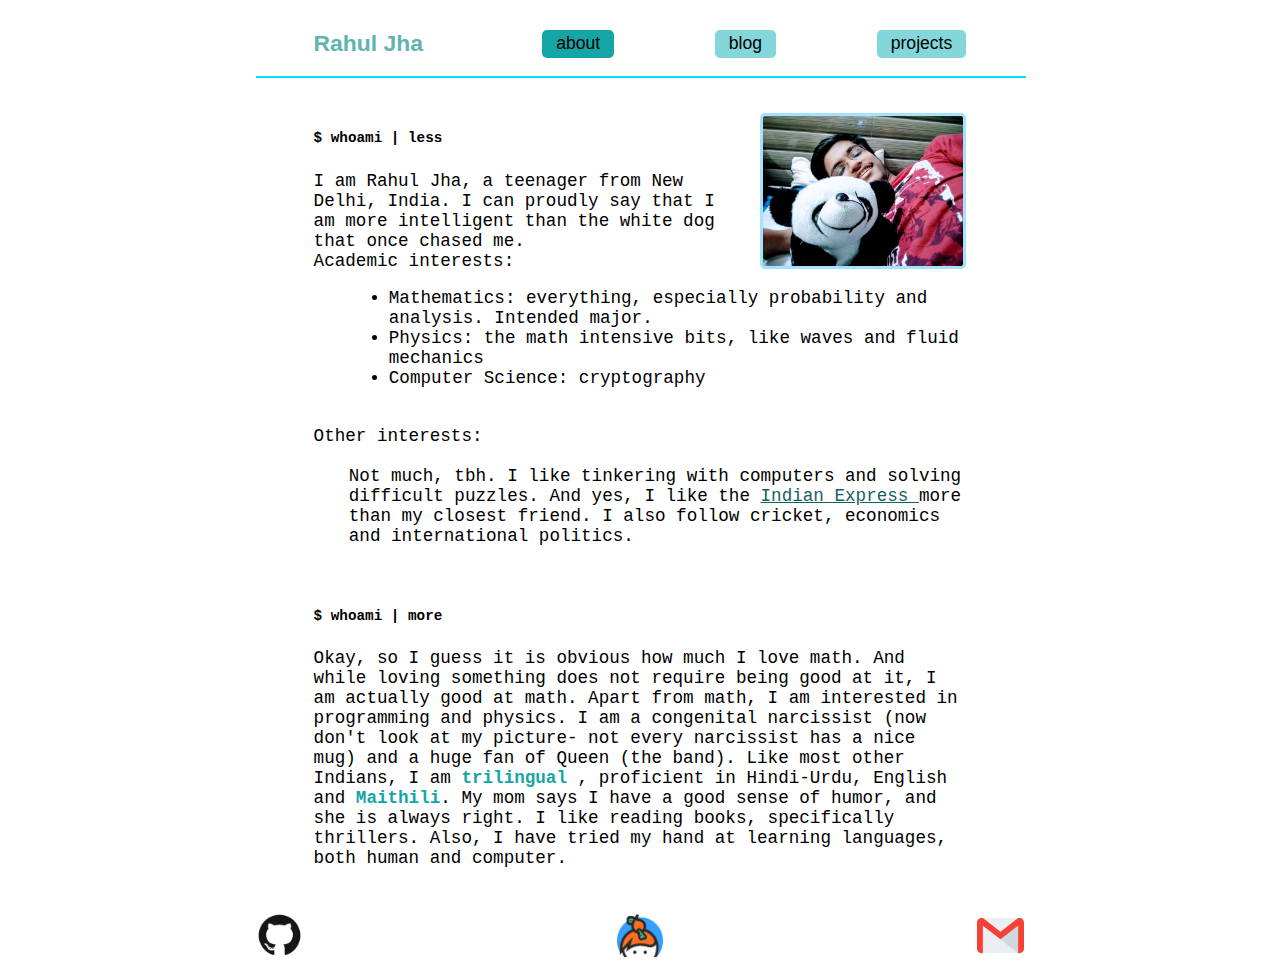
<file: index.html>
<!--Blatantly copied from shardulc-->
<!DOCTYPE html>
<html>
    <head>
    <meta charset="UTF-8">
    <meta name="viewport" content="width=device-width, initial-scale=1.0">
    <meta http-equiv="X-UA-Compatible" content="ie=edge">
    <link rel="stylesheet" href="./css/index.css">
    <title> Rahul Jha</title>
    <!-- Global site tag (gtag.js) - Google Analytics -->
    <script async src="https://www.googletagmanager.com/gtag/js?id=G-8M10DHGNT0"></script>
    <script>
      window.dataLayer = window.dataLayer || [];
      function gtag(){dataLayer.push(arguments);}
      gtag('js', new Date());

      gtag('config', 'G-8M10DHGNT0');
    </script>
    </head>
</html>
<body>
    <div id="headerbar">
        <a id="kerb" href="index.html">Rahul Jha</a>
        <div id="navbar">
            <a href="index.html" class="navbutton current" id="aboutButton">about</a>
            <a href="https://c17e.github.io" class="navbutton" id="blogButton">blog</a>
            <a href="projects.html" class="navbutton" id="projectsButton">projects</a>
        </div>
    </div>
    <hr>
    <div class="content" id="about">
        <div id="propicDiv">
            <a href="assets/profile.jpg">
                <img src="assets/profile.jpg" alt="profile picture" id="propic">
            </a>
        </div>
    
        <p>
            <h4><code>$ whoami | less</code></h4>
            I am Rahul Jha, a teenager from New Delhi, India. I can proudly say that I am more intelligent than the white dog that once chased me.
            <div class="infoList">
                <span class="infoDesc">Academic interests:</span><span class="infoItem">
                    <ul>
                        <li>Mathematics: everything, especially probability and analysis. Intended major.</li>
                        <li>Physics: the math intensive bits, like waves and fluid mechanics</li>
                        <li>Computer Science: cryptography</li>
                    </ul>
                </span><br>
                <span class="infoDesc">Other interests:</span><span class="infoItem"><br><br>
                    Not much, tbh. I like tinkering with computers and solving difficult puzzles. And yes, I like the <a id='linkk' href='https://indianexpress.com'> Indian Express </a>  more than
                    my closest friend. I also follow cricket, economics and international politics.
                </span>
            </div>
        </p>
    </div>
    <div class = "content">
        <h4><code>$ whoami | more</code></h4>
        <p>
            Okay, so I guess it is obvious how much I love math. And while loving something does not require being good at it, I am actually good at math. Apart from math, I am interested in programming and physics.
            I am a congenital narcissist (now don't look at my picture- not every narcissist has a nice mug) and a huge fan of Queen (the band). Like most other Indians, I am  
            <span class = 'emp'> trilingual </span>, proficient in Hindi-Urdu, English and <span class = 'emp' >Maithili</span>. My mom says I have a good sense of humor, and she is always right. I like reading books, specifically thrillers. 
             Also, I have tried my hand at learning languages, both human and computer.


        </p>
    </div>
    <div id="footer">
            <a href="http://github.com/slytherin69" target="_blank">
              <img class="symbol" src="assets/github.png" alt="slytherin69 on github">
            </a>
        
            <a href="http://www.keybase.io/theslytherin" target="_blank">
              <img class="symbol" src="assets/keyb.png" alt="(C) keybase">
            </a>

            <a href="mailto:rahuljha.newdelhi@gmail.com" target="_blank">
                <img class="symbol" src="assets/gmail.svg" alt="(C) keybase">
              </a>


        
    </div>
        
</body>
</file>
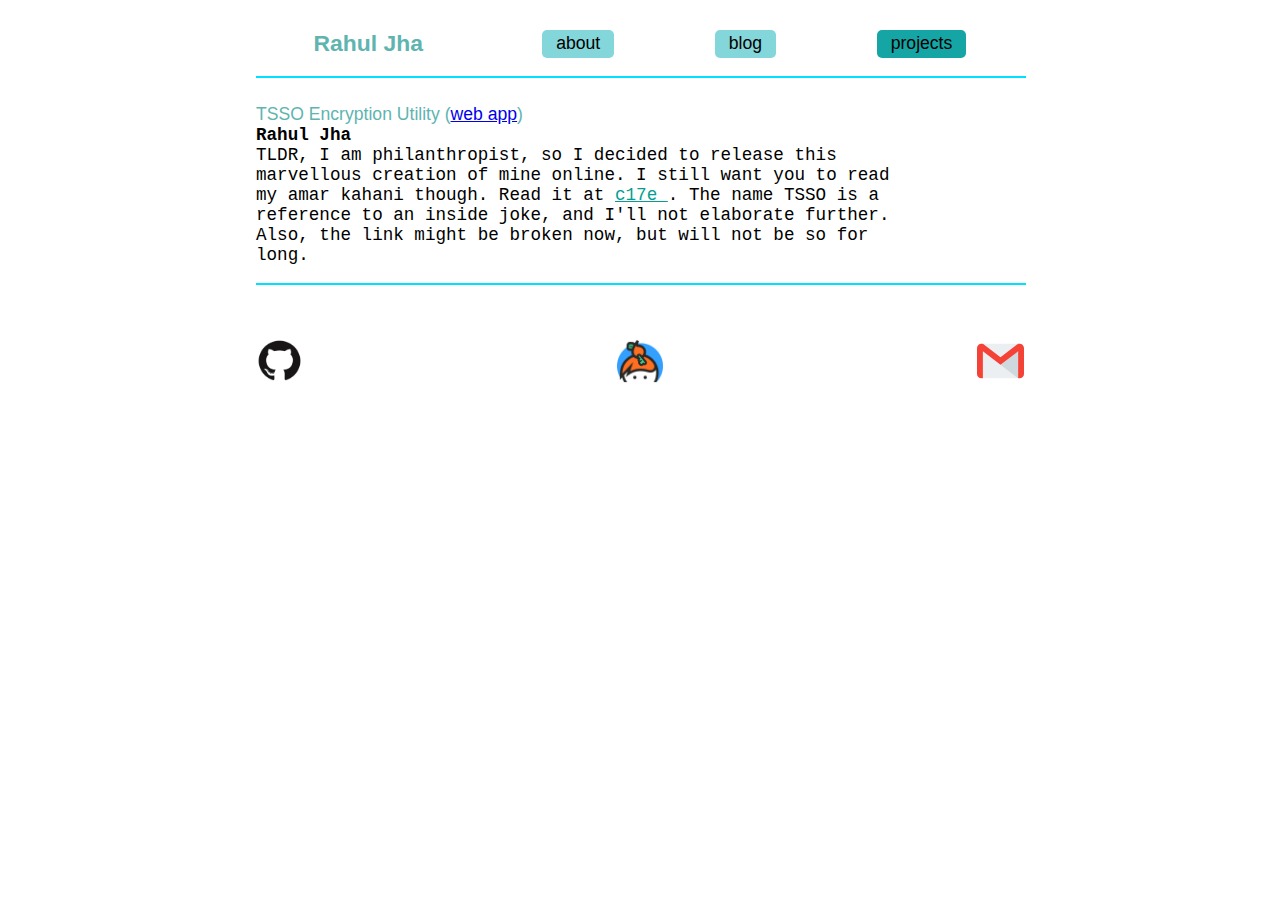
<file: projects.html>
<!--Blatantly copied from https://web.mit.edu/shardulc/www/projects.shtml-->
<!DOCTYPE html>
<html>
    <meta charset="UTF-8">
    <meta name="viewport" content="width=device-width, initial-scale=1.0">
    <meta http-equiv="X-UA-Compatible" content="ie=edge">
    <link rel="stylesheet" href="./css/index.css">
    <title> Rahul Jha &middot; Projects</title>
    <script async src="https://www.googletagmanager.com/gtag/js?id=G-8M10DHGNT0"></script>
    <script>
      window.dataLayer = window.dataLayer || [];
      function gtag(){dataLayer.push(arguments);}
      gtag('js', new Date());

      gtag('config', 'G-8M10DHGNT0');
    </script>
    <script src="script.js"></script>
<body>
    <div id="headerbar">
        <a id="kerb" href="index.html">Rahul Jha</a>
        <div id="navbar">
            <a href="index.html" class="navbutton" id="aboutButton">about</a>
            <a href="https://c17e.github.io" class="navbutton" id="blogButton">blog</a>
            <a href="projects.html" class="navbutton current" id="projectsButton">projects</a>
        </div>
    </div>
    <hr>
    <div id="projects">
   <div class="project">
    <span>TSSO Encryption Utility</span>
    (<a href="https://tsso.herokuapp.com">web app</a>)
    <div class = "content">
        <b>Rahul Jha</b> <br>
        TLDR, I am philanthropist, so I decided to release this marvellous creation of mine online. I still want you to read my amar kahani though.
            Read it at <a href = 'https://c17e.github.io/posts/kahani.html'> c17e </a>. The name TSSO is a reference to an inside joke, and I'll not elaborate further.
        Also, the link might be broken now, but will not be so for long.
        
    </div>
    <hr>
</div>
       
    </div>
    <div id="footer">
            <a href="http://github.com/slytherin69" target="_blank">
              <img class="symbol" src="assets/github.png" alt="slytherin69 on github">
            </a>
        
            <a href="http://www.keybase.io/theslytherin" target="_blank">
              <img class="symbol" src="assets/keyb.png" alt="(C) keybase">
            </a>

            <a href="mailto:rahuljha.newdelhi@gmail.com" target="_blank">
                <img class="symbol" src="assets/gmail.svg" alt="(C) keybase">
              </a>


        
    </div>
        
</body>
</file>
<file: css/index.css>
html {
    height: 100%;
    overflow-y: scroll;
}

body {
    -webkit-box-align: center;
        -ms-flex-align: center;
            align-items: center;
    -webkit-box-sizing: border-box;
            box-sizing: border-box;
    display: -webkit-box;
    display: -ms-flexbox;
    display: flex;
    -webkit-box-orient: vertical;
    -webkit-box-direction: normal;
        -ms-flex-direction: column;
            flex-direction: column;
    font-family: 'Lucida Sans', 'Lucida Sans Regular', 'Lucida Grande', 'Lucida Sans Unicode', Geneva, Verdana, sans-serif;
    -webkit-hyphens: auto;
        -ms-hyphens: auto;
            hyphens: auto;
    min-height: 100%;
}

#propic {
    border-radius: 5px;
    border-style: solid;
    float: right;
    max-width: 200px;
    width: 40%;
}

#name {
    font-size: 2em;
    margin-bottom: 0.4em;
}

@media only screen and (max-width: 700px) {
    body {
        font-size: 1em;
        margin: 0;
        padding: 1em;
    }

    #propic {
        border-width: 2px;
        margin: 0.5em 0 0.5em 1.5em;
        max-width: 170px;
        width: 35%;
    }
}
.glance{
    text-align: center;
    color : #000000;
    border-style: hidden;
    border-radius: 15px;
    padding: 0.5%;

}
.super{

    border-style: hidden;
    border-radius: 15px;
    padding: 0.5%;

}
#title{
    color : #000000;
    font-family: 'Courier New', Courier, monospace;
}

#dateauth{
    border-style: hidden;
    padding: 00.05%;
    font-family: 'Courier New', Courier, monospace;
    font-size: small;
    color : #1e37c5;
}
#maindiv{
    color : #000000;
    font-family: 'Courier New', Courier, monospace;
    
}

@media only screen and (min-width: 700px) and (max-width: 1010px) {
    body {
        font-size: 1.1em;
        margin: 0;
        padding: 1em 10%;
    }

    #propic {
        border-width: 3px;
        margin: 0.5em 0 1em 2em;
    }
}

@media only screen and (min-width: 1010px) {
    body {
        font-size: 1.1em;
        margin: 0;
        padding: 1em 20%;
    }

    #propic {
        border-width: 3px;
        margin: 0.5em 0 1em 2em;
    }
}

@media only screen and (max-width: 480px) {
    #propic {
        float: none;
        margin: 0 0 0.5em 0;
        width: 40%;
    }

    #propicDiv {
        text-align: center;
    }

    #name {
        margin-bottom: 0.7em;
        text-align: center;
    }
}

#headerbar {
    display: -webkit-box;
    display: -ms-flexbox;
    display: flex;
    -webkit-box-orient: horizontal;
    -webkit-box-direction: normal;
        -ms-flex-direction: row;
            flex-direction: row;
    -webkit-box-pack: space-between;
        -ms-flex-pack: space-between;
            justify-content: space-between;
    margin-top: 0.7em;
    width: 85%;
}

#kerbb {
    color: inherit;
    font-size: 1.3em;
    text-decoration: none;
}

#kerb {
    color: inherit;
    font-size: 1.3em;
    font-weight: bold;
    text-decoration: none;
}

#navbar {
    display: -webkit-box;
    display: -ms-flexbox;
    display: flex;
    -webkit-box-orient: horizontal;
    -webkit-box-direction: normal;
        -ms-flex-direction: row;
            flex-direction: row;
    -webkit-box-flex: 0;
        -ms-flex-positive: 0;
            flex-grow: 0;
    -webkit-box-pack: space-between;
        -ms-flex-pack: space-between;
            justify-content: space-between;
}

a.navbutton {
    border-radius: 5px;
    border-style: none;
    height: -webkit-min-content;
    height: -moz-min-content;
    height: min-content;
    text-decoration: none;
}

a.blogbutton {
    border-radius: 5px;
    border-style: none;
    height: -webkit-min-content;
    height: -moz-min-content;
    height: min-content;
    text-decoration: none;
    font-family: Verdana, Geneva, Tahoma, sans-serif;
    color: #dd1616;
}

a.blogbuttondash {
    border-radius: 5px;
    border-style: none;
    height: -webkit-min-content;
    height: -moz-min-content;
    height: min-content;
    font-family: 'Courier New', Courier, monospace;
    text-decoration: none;
    color: #1666dd;
}
small.dateblog{
    border-radius: 5px;
    text-align: center;
    border-style: none;
    background-color: #ffffff;
    color : #452355;
}
hr {
    border-style: solid;
    margin-bottom: 1.5em;
    margin-top: 1em;
    width: 100%;
}

@media only screen and (max-width: 30em) {
    #headerbar {
        width: 100%;
    }
}

@media only screen and (max-width: 42.8em) {
    #headerbar {
        -webkit-box-align: center;
            -ms-flex-align: center;
                align-items: center;
        -webkit-box-orient: vertical;
        -webkit-box-direction: normal;
            -ms-flex-direction: column;
                flex-direction: column;
    }

    #kerb {
        margin-bottom: 0.6em;
    }

    #navbar {
        max-width: 23em;
        width: 100%;
    }

    a.navbutton {
        padding: 0.2em 0.65em;
    }
}

@media only screen and (min-width: 42.8em) and (max-width: 50em) {
    #navbar {
        width: 70%;
    }

    a.navbutton {
        padding: 0.2em 0.8em;
    }
}

@media only screen and (min-width: 50em) and (max-width: 53.5em) {
    #navbar {
        width: 73%;
    }

    a.navbutton {
        padding: 0.2em 0.65em;
    }
}

@media only screen and (min-width: 53.5em) {
    #navbar {
        max-width: 26em;
        min-width: 23em;
        width: 65%;
    }

    a.navbutton {
        padding: 0.2em 0.8em;
    }
}

div.infoList {
    margin-left: 2em;
    margin-bottom: 2em;
}

span.emp{
    color: #16a5a5;
    font-weight: bold;
    text-decoration: none;
}

span.infoDesc {
    margin-left: -2em;
    margin-right: 0.5em;
}

span.infoDesc, span.infoItem {
    font-size: 1em;
}

#longerInfoList > br {
    margin-bottom: 0.5em;
}

a.navbutton:hover {
    cursor: pointer;
}

div.content {
    -webkit-box-flex: 1;
        -ms-flex-positive: 1;
            flex-grow: 1;
    width: 85%;
    font-family: 'Courier New', Courier, monospace;
    color: #000000;
}

div.hiddenItem {
    display: none;
}

div.contentDesc {
    margin-bottom: 1em;
}

div.activity {
    -webkit-box-align: center;
        -ms-flex-align: center;
            align-items: center;
    display: -webkit-box;
    display: -ms-flexbox;
    display: flex;
}

div.activityHeading {
    margin-bottom: 0.5em;
    font-weight: bold;
}

div.activity a {
    width: 25%;
    max-width: 150px;
}

div.activity img {
    width: 100%;
}

@media only screen and (max-width: 700px) {
    div.activity {
        -webkit-box-orient: vertical;
        -webkit-box-direction: reverse;
            -ms-flex-direction: column-reverse;
                flex-direction: column-reverse;
        margin-bottom: 3em;
    }

    div.activity > div {
        margin-top: 1.5em;
    }

    div.activity > div.activityNoLogo {
        margin-top: 0;
    }
}

@media only screen and (min-width: 700px) {
    div.activity {
        -webkit-box-orient: horizontal;
        -webkit-box-direction: normal;
            -ms-flex-direction: row;
                flex-direction: row;
        margin-bottom: 2em;
    }

    div.activity > div {
        margin-right: 2em;
        width: 75%;
    }

    div.activity > div.activityNoLogo {
        margin-right: 0;
        width: 100%;
    }
}

div#footer {
    -webkit-box-align: end;
        -ms-flex-align: end;
            align-items: flex-end;
    display: -webkit-box;
    display: -ms-flexbox;
    display: flex;
    -webkit-box-orient: horizontal;
    -webkit-box-direction: normal;
        -ms-flex-direction: row;
            flex-direction: row;
    -webkit-box-flex: 0;
        -ms-flex-positive: 0;
            flex-grow: 0;
    font-size: 0.85em;
    -webkit-box-pack: justify;
        -ms-flex-pack: justify;
            justify-content: space-between;
    margin-top: 1.5em;
    width: 100%;
}

#glider {
    height: 40px;
}

@media only screen and (min-width: 921px) {
    div.twocols {
        display: -webkit-box;
        display: -ms-flexbox;
        display: flex;
        -webkit-box-orient: horizontal;
        -webkit-box-direction: normal;
            -ms-flex-direction: row;
                flex-direction: row;
        -webkit-box-pack: justify;
            -ms-flex-pack: justify;
                justify-content: space-between;
    }

    div.twocols > div.col {
        width: 47%;
    }
}

div.subject {
    margin-bottom: 0.5em;
}

div.subject > div {
    margin-top: 0.3em;
    margin-bottom: 1em;
}

span.toggler {
    text-decoration: underline;
}

span.toggler:hover {
    cursor: pointer;
}

div.course {
    margin-bottom: 2em;
}

#links > ul {
    margin-top: -0.7em;
}

#links ul > li {
    margin-bottom: 0.15em;
}

div.surveyQuestion {
    margin-bottom: 1.6em;
    display: -webkit-box;
    display: -ms-flexbox;
    display: flex;
    -webkit-box-orient: vertical;
    -webkit-box-direction: normal;
        -ms-flex-direction: column;
            flex-direction: column;
    -webkit-box-pack: start;
        -ms-flex-pack: start;
            justify-content: flex-start;
    -webkit-box-align: start;
        -ms-flex-align: start;
            align-items: flex-start;
}

div.sliderWithNums {
    width: 12em;
    display: -webkit-box;
    display: -ms-flexbox;
    display: flex;
    -webkit-box-pack: justify;
        -ms-flex-pack: justify;
            justify-content: space-between;
    -webkit-box-align: center;
        -ms-flex-align: center;
            align-items: center;
    margin-top: 0.5em;
}

span.sliderDesc {
    font-style: italic;
    font-size: 0.8em;
}

input.surveyTextbox, textarea.surveyTextbox {
    font-family: 'Open Sans', 'Helvetica', sans-serif;
    font-size: 0.8em;
    border-style: ridge;
    border-radius: 6px;
    padding: 0.2em 0.5em;
}

input.surveyTextbox {
    margin-left: 0.5em;
}

textarea.surveyTextbox {
    width: 100%;
    height: 5em;
    -webkit-box-sizing: border-box;
            box-sizing: border-box;
    margin-top: 1em;
    margin-bottom: 0.2em;
}

#surveySubmitQuestion {
    margin-top: 2.5em;
    -webkit-box-align: end;
        -ms-flex-align: end;
            align-items: flex-end;
    -webkit-box-pack: justify;
        -ms-flex-pack: justify;
            justify-content: space-between;
    height: 4em;
}

div.checkboxItem {
    display: -webkit-box;
    display: -ms-flexbox;
    display: flex;
    font-size: 0.8em;
    -webkit-box-align: center;
        -ms-flex-align: center;
            align-items: center;
}

div.checkboxItem > input {
    margin: 0.4em 0.5em 0.2em 0.5em;
}

div.checkboxItems {
    display: -webkit-box;
    display: -ms-flexbox;
    display: flex;
    -webkit-box-orient: vertical;
    -webkit-box-direction: normal;
        -ms-flex-direction: column;
            flex-direction: column;
    -webkit-box-pack: start;
        -ms-flex-pack: start;
            justify-content: flex-start;
    -webkit-box-align: start;
        -ms-flex-align: start;
            align-items: flex-start;
    margin-top: 0.3em;
}

div.project {
    margin-bottom: 0.5em;
}

div.project span.toggler {
    margin-right: 1em;
}

div.projectDesc {
    margin-bottom: 1em;
    margin-top: 0.3em;
}

div.projectDesc p {
    margin: 0.6em auto;
}

div#projects h3 {
    margin-bottom: 0.8em;
    margin-top: 1.5em;
}
html {
    height: 100%;
    overflow-y: scroll;
}

body {
    -webkit-box-align: center;
        -ms-flex-align: center;
            align-items: center;
    -webkit-box-sizing: border-box;
            box-sizing: border-box;
    display: -webkit-box;
    display: -ms-flexbox;
    display: flex;
    -webkit-box-orient: vertical;
    -webkit-box-direction: normal;
        -ms-flex-direction: column;
            flex-direction: column;
    font-family: 'Open Sans', 'Helvetica', sans-serif;
    -webkit-hyphens: auto;
        -ms-hyphens: auto;
            hyphens: auto;
    min-height: 100%;
}

#propic {
    border-radius: 5px;
    border-style: solid;
    float: right;
    max-width: 200px;
    width: 40%;
}

#name {
    font-size: 2em;
    margin-bottom: 0.4em;
}

@media only screen and (max-width: 700px) {
    body {
        font-size: 1em;
        margin: 0;
        padding: 1em;
    }

    #propic {
        border-width: 2px;
        margin: 0.5em 0 0.5em 1.5em;
        max-width: 170px;
        width: 35%;
    }
}

@media only screen and (min-width: 700px) and (max-width: 1010px) {
    body {
        font-size: 1.1em;
        margin: 0;
        padding: 1em 10%;
    }

    #propic {
        border-width: 3px;
        margin: 0.5em 0 1em 2em;
    }
}

@media only screen and (min-width: 1010px) {
    body {
        font-size: 1.1em;
        margin: 0;
        padding: 1em 20%;
    }

    #propic {
        border-width: 3px;
        margin: 0.5em 0 1em 2em;
    }
}

@media only screen and (max-width: 480px) {
    #propic {
        float: none;
        margin: 0 0 0.5em 0;
        width: 40%;
    }

    #propicDiv {
        text-align: center;
    }

    #name {
        margin-bottom: 0.7em;
        text-align: center;
    }
}

#headerbar {
    display: -webkit-box;
    display: -ms-flexbox;
    display: flex;
    -webkit-box-orient: horizontal;
    -webkit-box-direction: normal;
        -ms-flex-direction: row;
            flex-direction: row;
    -webkit-box-pack: space-between;
        -ms-flex-pack: space-between;
            justify-content: space-between;
    margin-top: 0.7em;
    width: 85%;
}

#kerb {
    color: inherit;
    font-size: 1.3em;
    font-weight: bold;
    text-decoration: none;
}

#navbar {
    display: -webkit-box;
    display: -ms-flexbox;
    display: flex;
    -webkit-box-orient: horizontal;
    -webkit-box-direction: normal;
        -ms-flex-direction: row;
            flex-direction: row;
    -webkit-box-flex: 0;
        -ms-flex-positive: 0;
            flex-grow: 0;
    -webkit-box-pack: space-between;
        -ms-flex-pack: space-between;
            justify-content: space-between;
}

a.navbutton {
    border-radius: 5px;
    border-style: none;
    height: -webkit-min-content;
    height: -moz-min-content;
    height: min-content;
    text-decoration: none;
}

hr {
    border-style: solid;
    margin-bottom: 1.5em;
    margin-top: 1em;
    width: 100%;
}

@media only screen and (max-width: 30em) {
    #headerbar {
        width: 100%;
    }
}

@media only screen and (max-width: 42.8em) {
    #headerbar {
        -webkit-box-align: center;
            -ms-flex-align: center;
                align-items: center;
        -webkit-box-orient: vertical;
        -webkit-box-direction: normal;
            -ms-flex-direction: column;
                flex-direction: column;
    }

    #kerb {
        margin-bottom: 0.6em;
    }

    #navbar {
        max-width: 23em;
        width: 100%;
    }

    a.navbutton {
        padding: 0.2em 0.65em;
    }
}

@media only screen and (min-width: 42.8em) and (max-width: 50em) {
    #navbar {
        width: 70%;
    }

    a.navbutton {
        padding: 0.2em 0.8em;
    }
}

@media only screen and (min-width: 50em) and (max-width: 53.5em) {
    #navbar {
        width: 73%;
    }

    a.navbutton {
        padding: 0.2em 0.65em;
    }
}

@media only screen and (min-width: 53.5em) {
    #navbar {
        max-width: 26em;
        min-width: 23em;
        width: 65%;
    }

    a.navbutton {
        padding: 0.2em 0.8em;
    }
}

div.infoList {
    margin-left: 2em;
    margin-bottom: 2em;
}

span.infoDesc {
    margin-left: -2em;
    margin-right: 0.5em;
}

span.infoDesc, span.infoItem {
    font-size: 1em;
}

#longerInfoList > br {
    margin-bottom: 0.5em;
}

a.navbutton:hover {
    cursor: pointer;
}

div.content {
    -webkit-box-flex: 1;
        -ms-flex-positive: 1;
            flex-grow: 1;
    width: 85%;
}

div.hiddenItem {
    display: none;
}

div.contentDesc {
    margin-bottom: 1em;
}

div.activity {
    -webkit-box-align: center;
        -ms-flex-align: center;
            align-items: center;
    display: -webkit-box;
    display: -ms-flexbox;
    display: flex;
}

div.activityHeading {
    margin-bottom: 0.5em;
    font-weight: bold;
}

div.activity a {
    width: 25%;
    max-width: 150px;
}

div.activity img {
    width: 100%;
}

@media only screen and (max-width: 700px) {
    div.activity {
        -webkit-box-orient: vertical;
        -webkit-box-direction: reverse;
            -ms-flex-direction: column-reverse;
                flex-direction: column-reverse;
        margin-bottom: 3em;
    }

    div.activity > div {
        margin-top: 1.5em;
    }

    div.activity > div.activityNoLogo {
        margin-top: 0;
    }
}

@media only screen and (min-width: 700px) {
    div.activity {
        -webkit-box-orient: horizontal;
        -webkit-box-direction: normal;
            -ms-flex-direction: row;
                flex-direction: row;
        margin-bottom: 2em;
    }

    div.activity > div {
        margin-right: 2em;
        width: 75%;
    }

    div.activity > div.activityNoLogo {
        margin-right: 0;
        width: 100%;
    }
}

div#footer {
    -webkit-box-align: end;
        -ms-flex-align: end;
            align-items: flex-end;
    display: -webkit-box;
    display: -ms-flexbox;
    display: flex;
    -webkit-box-orient: horizontal;
    -webkit-box-direction: normal;
        -ms-flex-direction: row;
            flex-direction: row;
    -webkit-box-flex: 0;
        -ms-flex-positive: 0;
            flex-grow: 0;
    font-size: 0.85em;
    -webkit-box-pack: justify;
        -ms-flex-pack: justify;
            justify-content: space-between;
    margin-top: 1.5em;
    width: 100%;
}

#glider {
    height: 40px;
}

@media only screen and (min-width: 921px) {
    div.twocols {
        display: -webkit-box;
        display: -ms-flexbox;
        display: flex;
        -webkit-box-orient: horizontal;
        -webkit-box-direction: normal;
            -ms-flex-direction: row;
                flex-direction: row;
        -webkit-box-pack: justify;
            -ms-flex-pack: justify;
                justify-content: space-between;
    }

    div.twocols > div.col {
        width: 47%;
    }
}

div.subject {
    margin-bottom: 0.5em;
}

div.subject > div {
    margin-top: 0.3em;
    margin-bottom: 1em;
}

span.toggler {
    text-decoration: underline;
}

span.toggler:hover {
    cursor: pointer;
}

div.course {
    margin-bottom: 2em;
}

#links > ul {
    margin-top: -0.7em;
}

#links ul > li {
    margin-bottom: 0.15em;
}

div.surveyQuestion {
    margin-bottom: 1.6em;
    display: -webkit-box;
    display: -ms-flexbox;
    display: flex;
    -webkit-box-orient: vertical;
    -webkit-box-direction: normal;
        -ms-flex-direction: column;
            flex-direction: column;
    -webkit-box-pack: start;
        -ms-flex-pack: start;
            justify-content: flex-start;
    -webkit-box-align: start;
        -ms-flex-align: start;
            align-items: flex-start;
}

div.sliderWithNums {
    width: 12em;
    display: -webkit-box;
    display: -ms-flexbox;
    display: flex;
    -webkit-box-pack: justify;
        -ms-flex-pack: justify;
            justify-content: space-between;
    -webkit-box-align: center;
        -ms-flex-align: center;
            align-items: center;
    margin-top: 0.5em;
}

span.sliderDesc {
    font-style: italic;
    font-size: 0.8em;
}

input.surveyTextbox, textarea.surveyTextbox {
    font-family: 'Open Sans', 'Helvetica', sans-serif;
    font-size: 0.8em;
    border-style: ridge;
    border-radius: 6px;
    padding: 0.2em 0.5em;
}

input.surveyTextbox {
    margin-left: 0.5em;
}

textarea.surveyTextbox {
    width: 100%;
    height: 5em;
    -webkit-box-sizing: border-box;
            box-sizing: border-box;
    margin-top: 1em;
    margin-bottom: 0.2em;
}

#surveySubmitQuestion {
    margin-top: 2.5em;
    -webkit-box-align: end;
        -ms-flex-align: end;
            align-items: flex-end;
    -webkit-box-pack: justify;
        -ms-flex-pack: justify;
            justify-content: space-between;
    height: 4em;
}

div.checkboxItem {
    display: -webkit-box;
    display: -ms-flexbox;
    display: flex;
    font-size: 0.8em;
    -webkit-box-align: center;
        -ms-flex-align: center;
            align-items: center;
}

div.checkboxItem > input {
    margin: 0.4em 0.5em 0.2em 0.5em;
}

div.checkboxItems {
    display: -webkit-box;
    display: -ms-flexbox;
    display: flex;
    -webkit-box-orient: vertical;
    -webkit-box-direction: normal;
        -ms-flex-direction: column;
            flex-direction: column;
    -webkit-box-pack: start;
        -ms-flex-pack: start;
            justify-content: flex-start;
    -webkit-box-align: start;
        -ms-flex-align: start;
            align-items: flex-start;
    margin-top: 0.3em;
}

div.project {
    margin-bottom: 0.5em;
}

div.project span.toggler {
    margin-right: 1em;
}

div.projectDesc {
    margin-bottom: 1em;
    margin-top: 0.3em;
}

div.projectDesc p {
    margin: 0.6em auto;
}

div#projects h3 {
    margin-bottom: 0.8em;
    margin-top: 1.5em;
}
html {
    height: 100%;
    overflow-y: scroll;
}

body {
    -webkit-box-align: center;
        -ms-flex-align: center;
            align-items: center;
    -webkit-box-sizing: border-box;
            box-sizing: border-box;
    display: -webkit-box;
    display: -ms-flexbox;
    display: flex;
    -webkit-box-orient: vertical;
    -webkit-box-direction: normal;
        -ms-flex-direction: column;
            flex-direction: column;
    font-family: 'Open Sans', 'Helvetica', sans-serif;
    -webkit-hyphens: auto;
        -ms-hyphens: auto;
            hyphens: auto;
    min-height: 100%;
}

#propic {
    border-radius: 5px;
    border-style: solid;
    float: right;
    max-width: 200px;
    width: 40%;
}

#name {
    font-size: 2em;
    margin-bottom: 0.4em;
}

@media only screen and (max-width: 700px) {
    body {
        font-size: 1em;
        margin: 0;
        padding: 1em;
    }

    #propic {
        border-width: 2px;
        margin: 0.5em 0 0.5em 1.5em;
        max-width: 170px;
        width: 35%;
    }
}

@media only screen and (min-width: 700px) and (max-width: 1010px) {
    body {
        font-size: 1.1em;
        margin: 0;
        padding: 1em 10%;
    }

    #propic {
        border-width: 3px;
        margin: 0.5em 0 1em 2em;
    }
}

@media only screen and (min-width: 1010px) {
    body {
        font-size: 1.1em;
        margin: 0;
        padding: 1em 20%;
    }

    #propic {
        border-width: 3px;
        margin: 0.5em 0 1em 2em;
    }
}

@media only screen and (max-width: 480px) {
    #propic {
        float: none;
        margin: 0 0 0.5em 0;
        width: 40%;
    }

    #propicDiv {
        text-align: center;
    }

    #name {
        margin-bottom: 0.7em;
        text-align: center;
    }
}

#headerbar {
    display: -webkit-box;
    display: -ms-flexbox;
    display: flex;
    -webkit-box-orient: horizontal;
    -webkit-box-direction: normal;
        -ms-flex-direction: row;
            flex-direction: row;
    -webkit-box-pack: space-between;
        -ms-flex-pack: space-between;
            justify-content: space-between;
    margin-top: 0.7em;
    width: 85%;
}

#kerb {
    color: inherit;
    font-size: 1.3em;
    font-weight: bold;
    text-decoration: none;
}

#navbar {
    display: -webkit-box;
    display: -ms-flexbox;
    display: flex;
    -webkit-box-orient: horizontal;
    -webkit-box-direction: normal;
        -ms-flex-direction: row;
            flex-direction: row;
    -webkit-box-flex: 0;
        -ms-flex-positive: 0;
            flex-grow: 0;
    -webkit-box-pack: space-between;
        -ms-flex-pack: space-between;
            justify-content: space-between;
}

a.navbutton {
    border-radius: 5px;
    border-style: none;
    height: -webkit-min-content;
    height: -moz-min-content;
    height: min-content;
    text-decoration: none;
}

hr {
    border-style: solid;
    margin-bottom: 1.5em;
    margin-top: 1em;
    width: 100%;
}

@media only screen and (max-width: 30em) {
    #headerbar {
        width: 100%;
    }
}

@media only screen and (max-width: 42.8em) {
    #headerbar {
        -webkit-box-align: center;
            -ms-flex-align: center;
                align-items: center;
        -webkit-box-orient: vertical;
        -webkit-box-direction: normal;
            -ms-flex-direction: column;
                flex-direction: column;
    }

    #kerb {
        margin-bottom: 0.6em;
    }

    #navbar {
        max-width: 23em;
        width: 100%;
    }

    a.navbutton {
        padding: 0.2em 0.65em;
    }
}

@media only screen and (min-width: 42.8em) and (max-width: 50em) {
    #navbar {
        width: 70%;
    }

    a.navbutton {
        padding: 0.2em 0.8em;
    }
}

@media only screen and (min-width: 50em) and (max-width: 53.5em) {
    #navbar {
        width: 73%;
    }

    a.navbutton {
        padding: 0.2em 0.65em;
    }
}

@media only screen and (min-width: 53.5em) {
    #navbar {
        max-width: 26em;
        min-width: 23em;
        width: 65%;
    }

    a.navbutton {
        padding: 0.2em 0.8em;
    }
}

div.infoList {
    margin-left: 2em;
    margin-bottom: 2em;
}

span.infoDesc {
    margin-left: -2em;
    margin-right: 0.5em;
}

span.infoDesc, span.infoItem {
    font-size: 1em;
}

#longerInfoList > br {
    margin-bottom: 0.5em;
}

a.navbutton:hover {
    cursor: pointer;
}

div.content {
    -webkit-box-flex: 1;
        -ms-flex-positive: 1;
            flex-grow: 1;
    width: 85%;
}

div.hiddenItem {
    display: none;
}

div.contentDesc {
    margin-bottom: 1em;
}

div.activity {
    -webkit-box-align: center;
        -ms-flex-align: center;
            align-items: center;
    display: -webkit-box;
    display: -ms-flexbox;
    display: flex;
}

div.activityHeading {
    margin-bottom: 0.5em;
    font-weight: bold;
}

div.activity a {
    width: 25%;
    max-width: 150px;
}

div.activity img {
    width: 100%;
}

@media only screen and (max-width: 700px) {
    div.activity {
        -webkit-box-orient: vertical;
        -webkit-box-direction: reverse;
            -ms-flex-direction: column-reverse;
                flex-direction: column-reverse;
        margin-bottom: 3em;
    }

    div.activity > div {
        margin-top: 1.5em;
    }

    div.activity > div.activityNoLogo {
        margin-top: 0;
    }
}

@media only screen and (min-width: 700px) {
    div.activity {
        -webkit-box-orient: horizontal;
        -webkit-box-direction: normal;
            -ms-flex-direction: row;
                flex-direction: row;
        margin-bottom: 2em;
    }

    div.activity > div {
        margin-right: 2em;
        width: 75%;
    }

    div.activity > div.activityNoLogo {
        margin-right: 0;
        width: 100%;
    }
}

div#footer {
    -webkit-box-align: end;
        -ms-flex-align: end;
            align-items: flex-end;
    display: -webkit-box;
    display: -ms-flexbox;
    display: flex;
    -webkit-box-orient: horizontal;
    -webkit-box-direction: normal;
        -ms-flex-direction: row;
            flex-direction: row;
    -webkit-box-flex: 0;
        -ms-flex-positive: 0;
            flex-grow: 0;
    font-size: 0.85em;
    -webkit-box-pack: justify;
        -ms-flex-pack: justify;
            justify-content: space-between;
    margin-top: 1.5em;
    width: 100%;
}

#glider {
    height: 40px;
}

@media only screen and (min-width: 921px) {
    div.twocols {
        display: -webkit-box;
        display: -ms-flexbox;
        display: flex;
        -webkit-box-orient: horizontal;
        -webkit-box-direction: normal;
            -ms-flex-direction: row;
                flex-direction: row;
        -webkit-box-pack: justify;
            -ms-flex-pack: justify;
                justify-content: space-between;
    }

    div.twocols > div.col {
        width: 47%;
    }
}

div.subject {
    margin-bottom: 0.5em;
}

div.subject > div {
    margin-top: 0.3em;
    margin-bottom: 1em;
}

span.toggler {
    text-decoration: underline;
}

span.toggler:hover {
    cursor: pointer;
}

div.course {
    margin-bottom: 2em;
}

#links > ul {
    margin-top: -0.7em;
}

#links ul > li {
    margin-bottom: 0.15em;
}

div.surveyQuestion {
    margin-bottom: 1.6em;
    display: -webkit-box;
    display: -ms-flexbox;
    display: flex;
    -webkit-box-orient: vertical;
    -webkit-box-direction: normal;
        -ms-flex-direction: column;
            flex-direction: column;
    -webkit-box-pack: start;
        -ms-flex-pack: start;
            justify-content: flex-start;
    -webkit-box-align: start;
        -ms-flex-align: start;
            align-items: flex-start;
}

div.sliderWithNums {
    width: 12em;
    display: -webkit-box;
    display: -ms-flexbox;
    display: flex;
    -webkit-box-pack: justify;
        -ms-flex-pack: justify;
            justify-content: space-between;
    -webkit-box-align: center;
        -ms-flex-align: center;
            align-items: center;
    margin-top: 0.5em;
}

span.sliderDesc {
    font-style: italic;
    font-size: 0.8em;
}

input.surveyTextbox, textarea.surveyTextbox {
    font-family: 'Open Sans', 'Helvetica', sans-serif;
    font-size: 0.8em;
    border-style: ridge;
    border-radius: 6px;
    padding: 0.2em 0.5em;
}

input.surveyTextbox {
    margin-left: 0.5em;
}

textarea.surveyTextbox {
    width: 100%;
    height: 5em;
    -webkit-box-sizing: border-box;
            box-sizing: border-box;
    margin-top: 1em;
    margin-bottom: 0.2em;
}

#surveySubmitQuestion {
    margin-top: 2.5em;
    -webkit-box-align: end;
        -ms-flex-align: end;
            align-items: flex-end;
    -webkit-box-pack: justify;
        -ms-flex-pack: justify;
            justify-content: space-between;
    height: 4em;
}

div.checkboxItem {
    display: -webkit-box;
    display: -ms-flexbox;
    display: flex;
    font-size: 0.8em;
    -webkit-box-align: center;
        -ms-flex-align: center;
            align-items: center;
}

div.checkboxItem > input {
    margin: 0.4em 0.5em 0.2em 0.5em;
}

div.checkboxItems {
    display: -webkit-box;
    display: -ms-flexbox;
    display: flex;
    -webkit-box-orient: vertical;
    -webkit-box-direction: normal;
        -ms-flex-direction: column;
            flex-direction: column;
    -webkit-box-pack: start;
        -ms-flex-pack: start;
            justify-content: flex-start;
    -webkit-box-align: start;
        -ms-flex-align: start;
            align-items: flex-start;
    margin-top: 0.3em;
}

div.project {
    margin-bottom: 0.5em;
}

div.project span.toggler {
    margin-right: 1em;
}

div.projectDesc {
    margin-bottom: 1em;
    margin-top: 0.3em;
}

div.projectDesc p {
    margin: 0.6em auto;
}

div#projects h3 {
    margin-bottom: 0.8em;
    margin-top: 1.5em;
}
body {
    color: #60b4b0;
}

#propic {
    border-color: #91dcffd3;
}

div.content a {
    color: #039e91;
}

div.content a:visited {
    color: #17a9e2;
}

a.navbutton {
    color: #000000;
    background-color: #69ced1d3;
}
img.symbol {
    height: 35pt;
}

div#footer {
    -webkit-box-align: end;
        -ms-flex-align: end;
            align-items: flex-end;
    display: -webkit-box;
    display: -ms-flexbox;
    display: flex;
    -webkit-box-orient: horizontal;
    -webkit-box-direction: normal;
        -ms-flex-direction: row;
            flex-direction: row;
    -webkit-box-flex: 0;
        -ms-flex-positive: 0;
            flex-grow: 0;
    -webkit-box-pack: justify;
        -ms-flex-pack: justify;
            justify-content: space-between;
    margin-top: 20pt;
    width: 100%;
}
hr {
    color: #00e1ff;
}

#linkk{
    color: #165f5f
}

a.navbutton:hover {
    background-color: #1397d463;
}

a.navbutton.current {
    background-color: #16a5a5;
}

a.navbutton:active {
    background-color: #f51313aa;
}


input.surveyTextbox, textarea.surveyTextbox {
    background-color: #fff;
    border-color: #d8d8d8;
}
</file>
